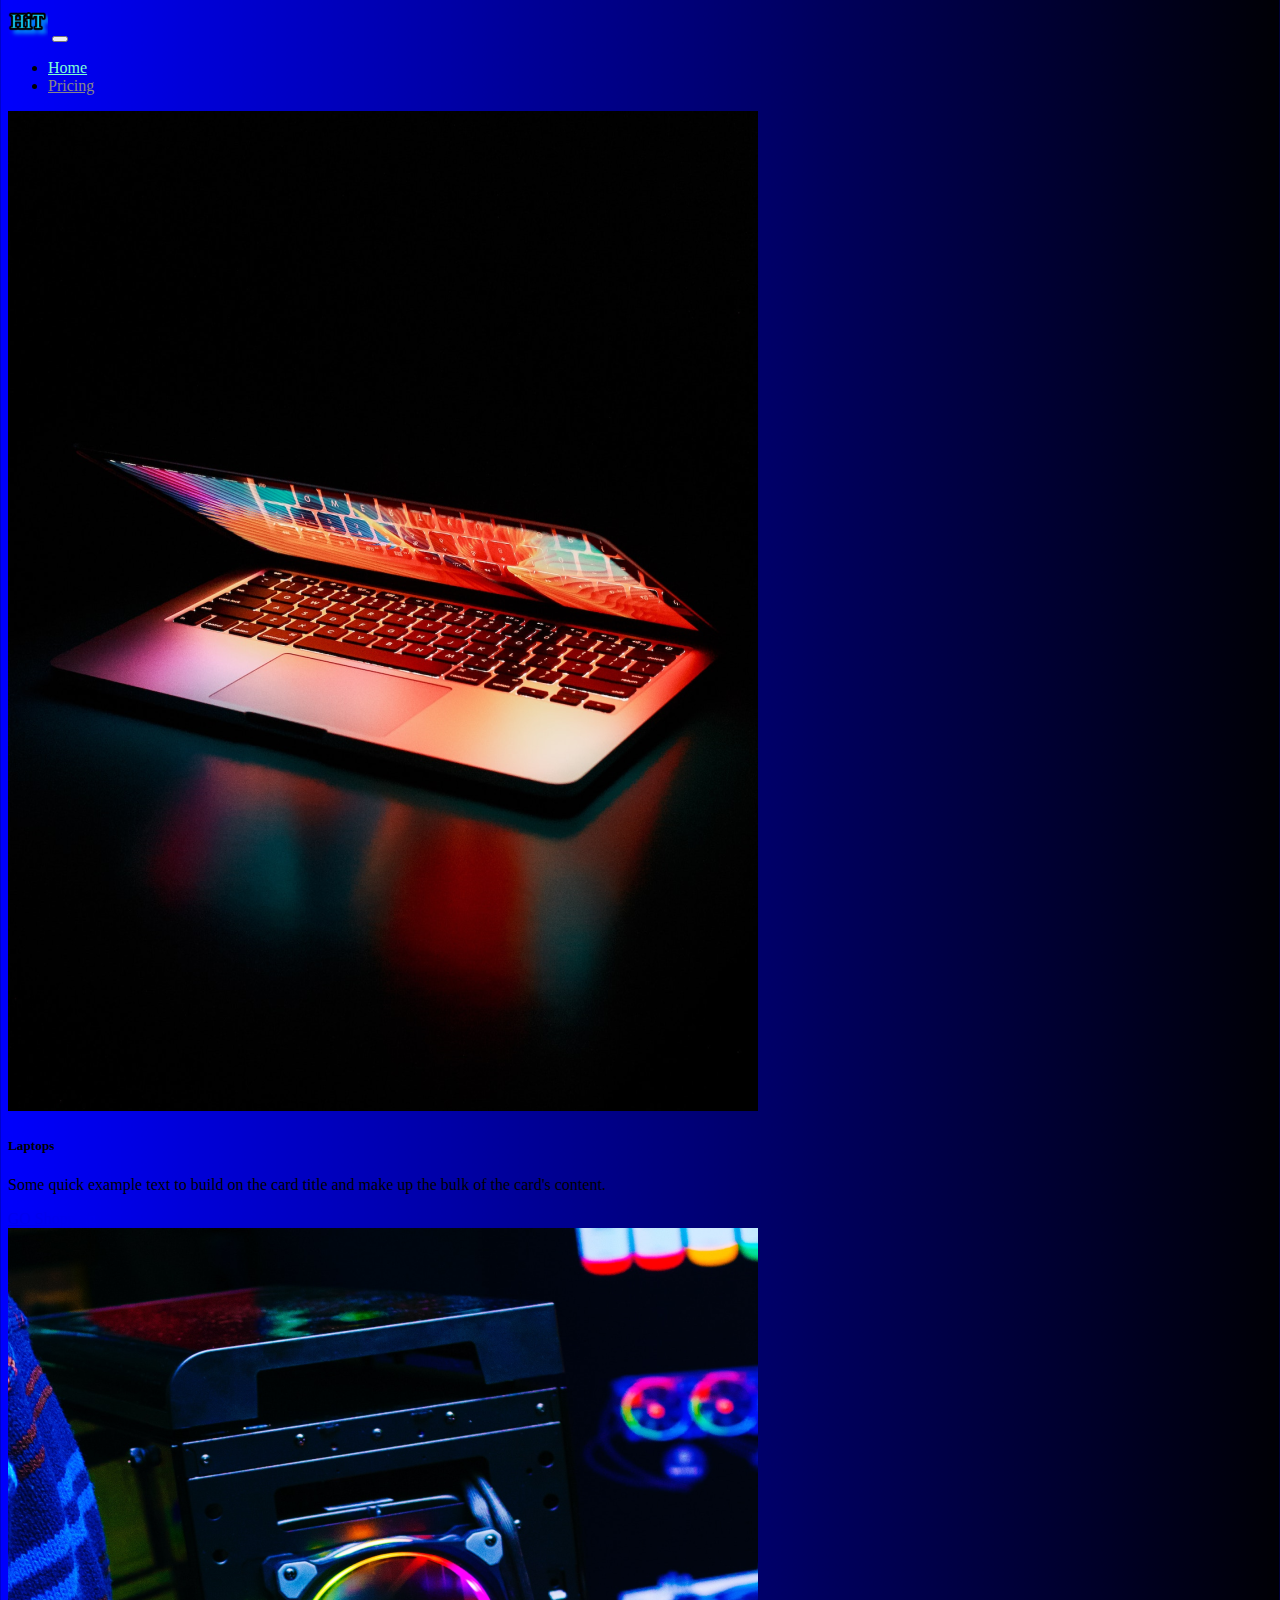
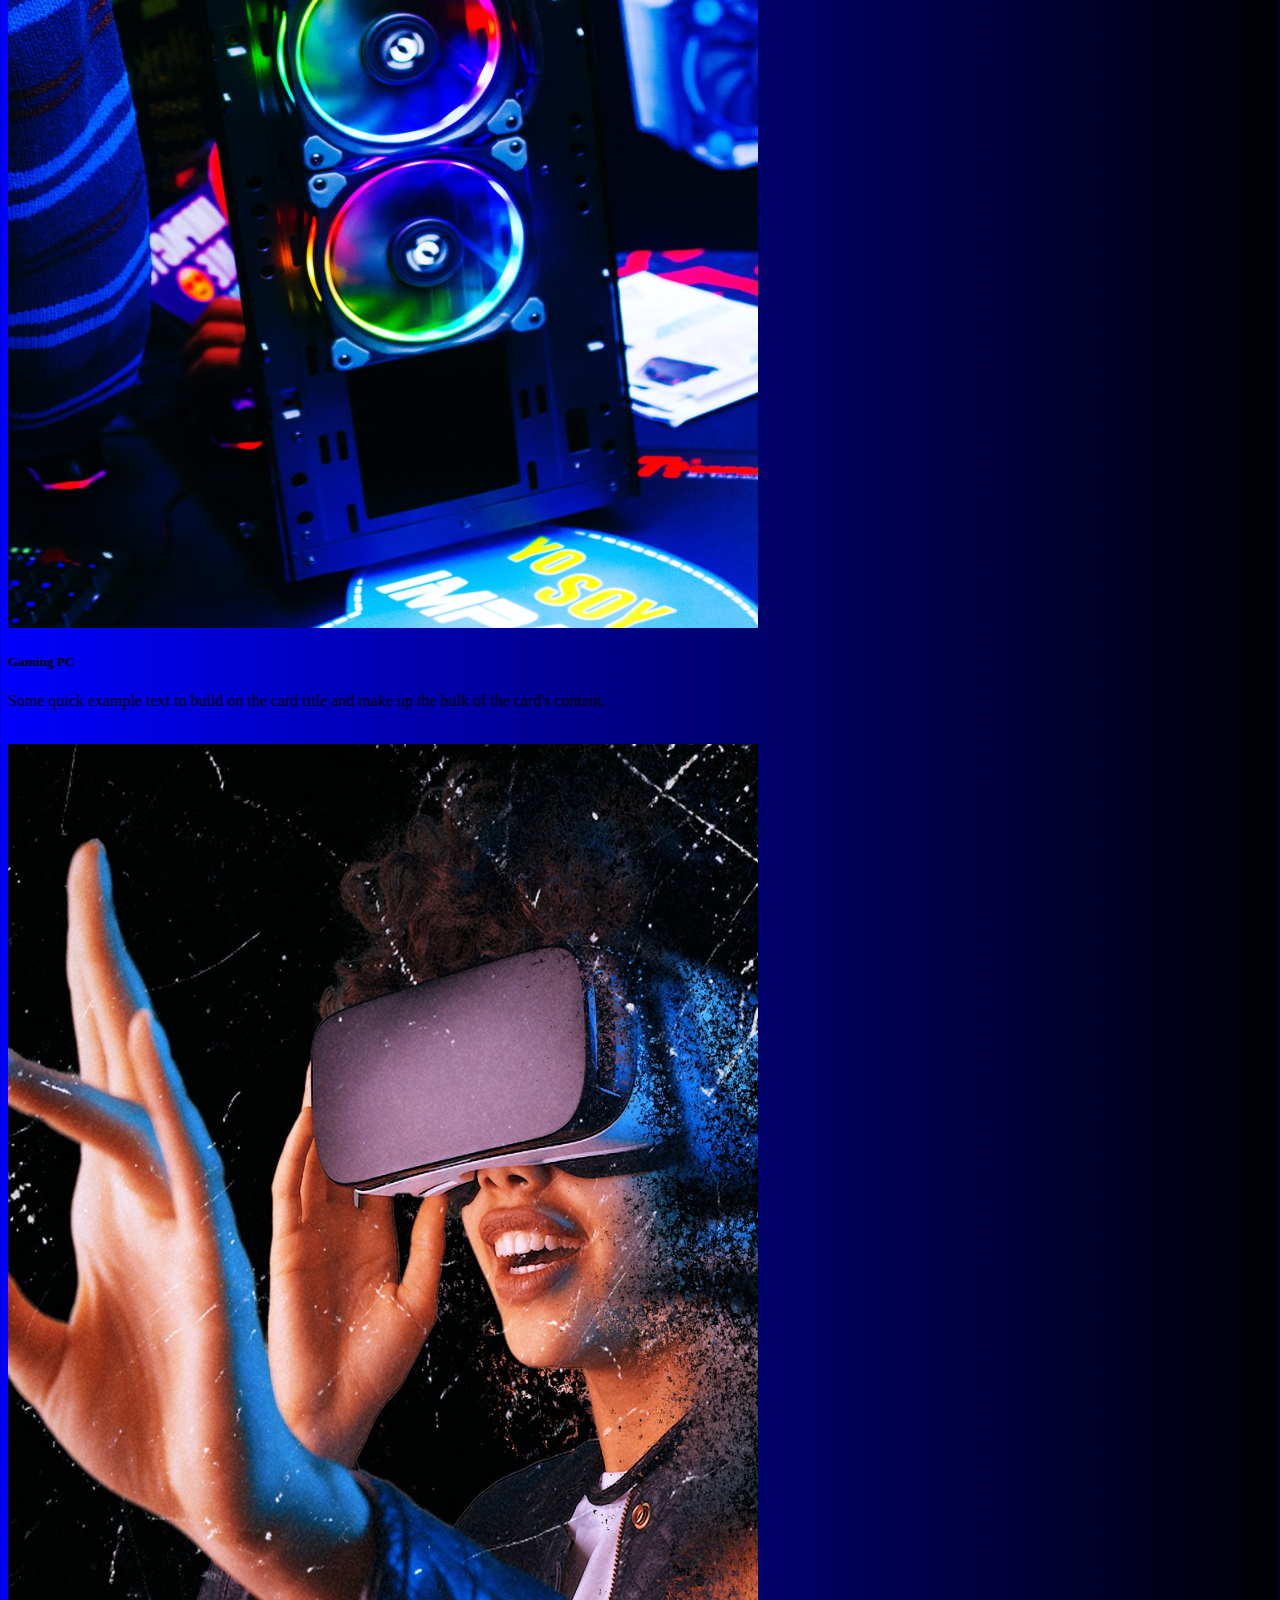
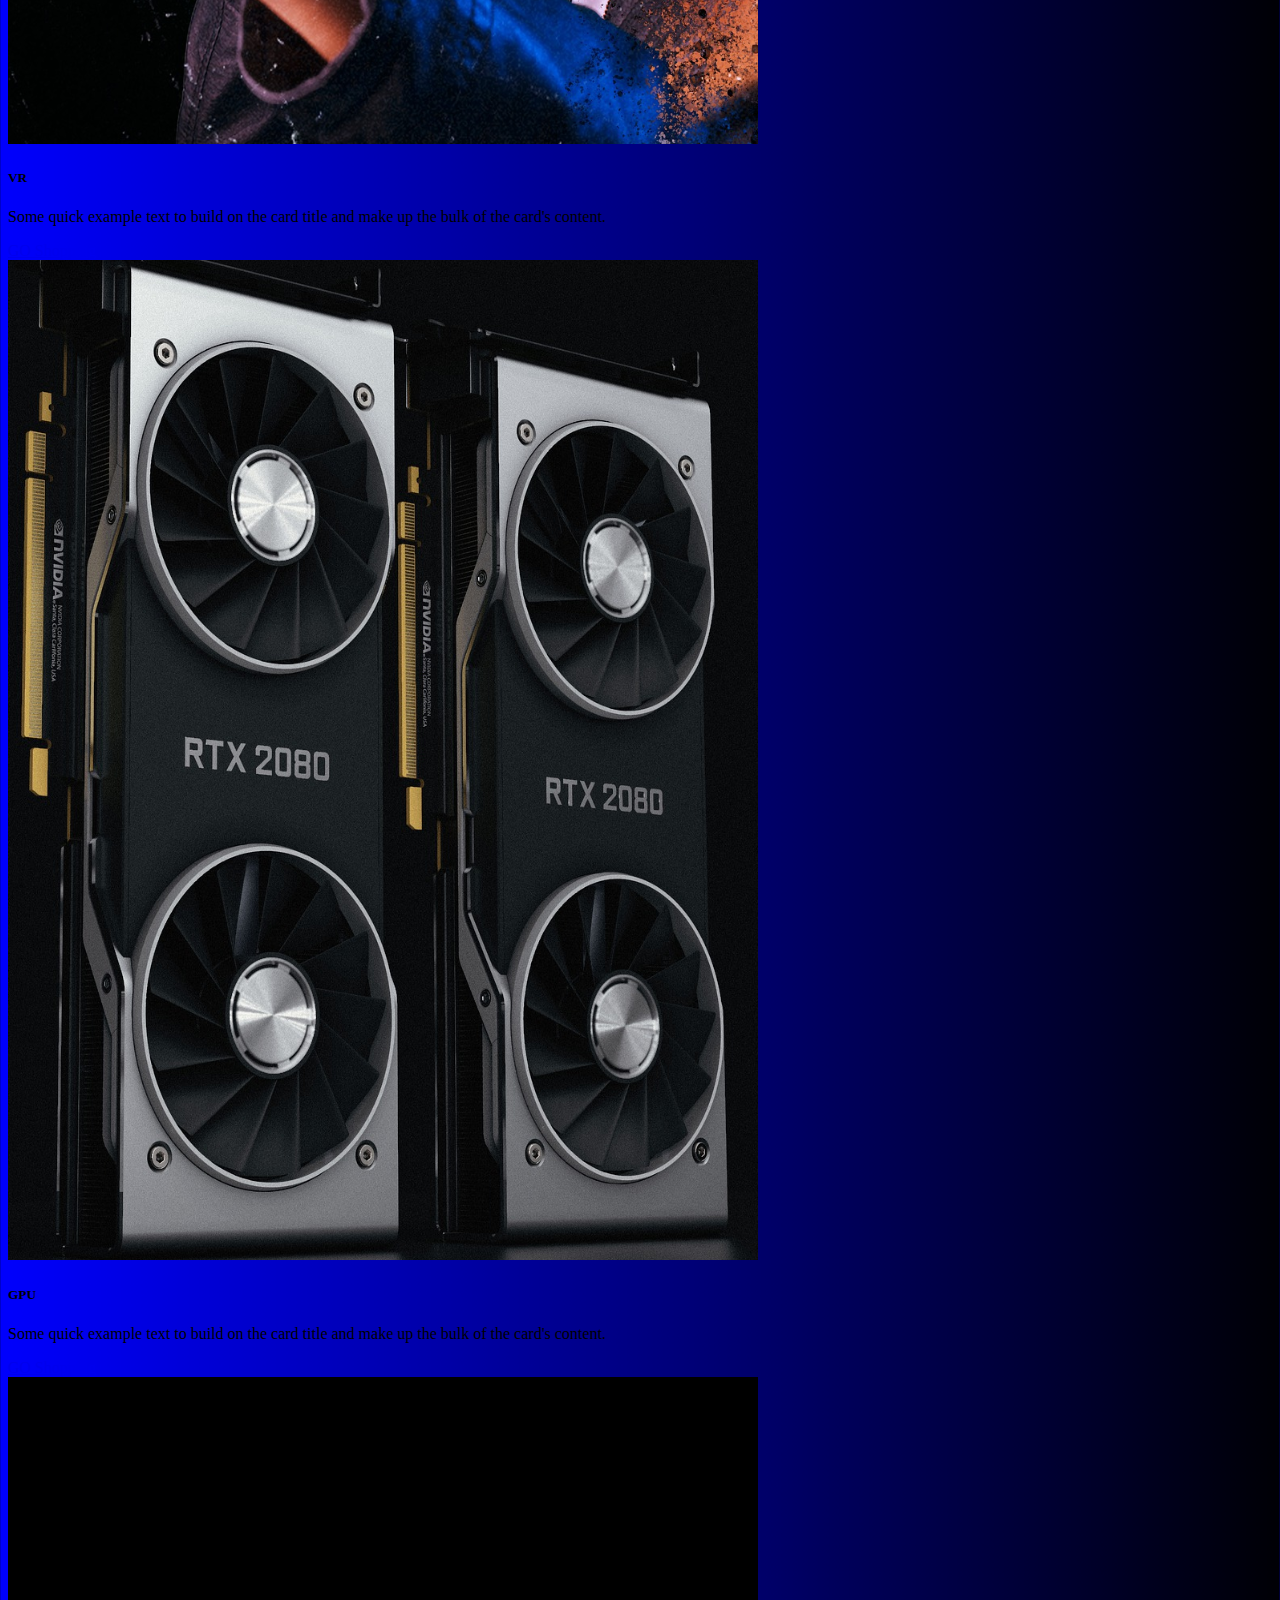
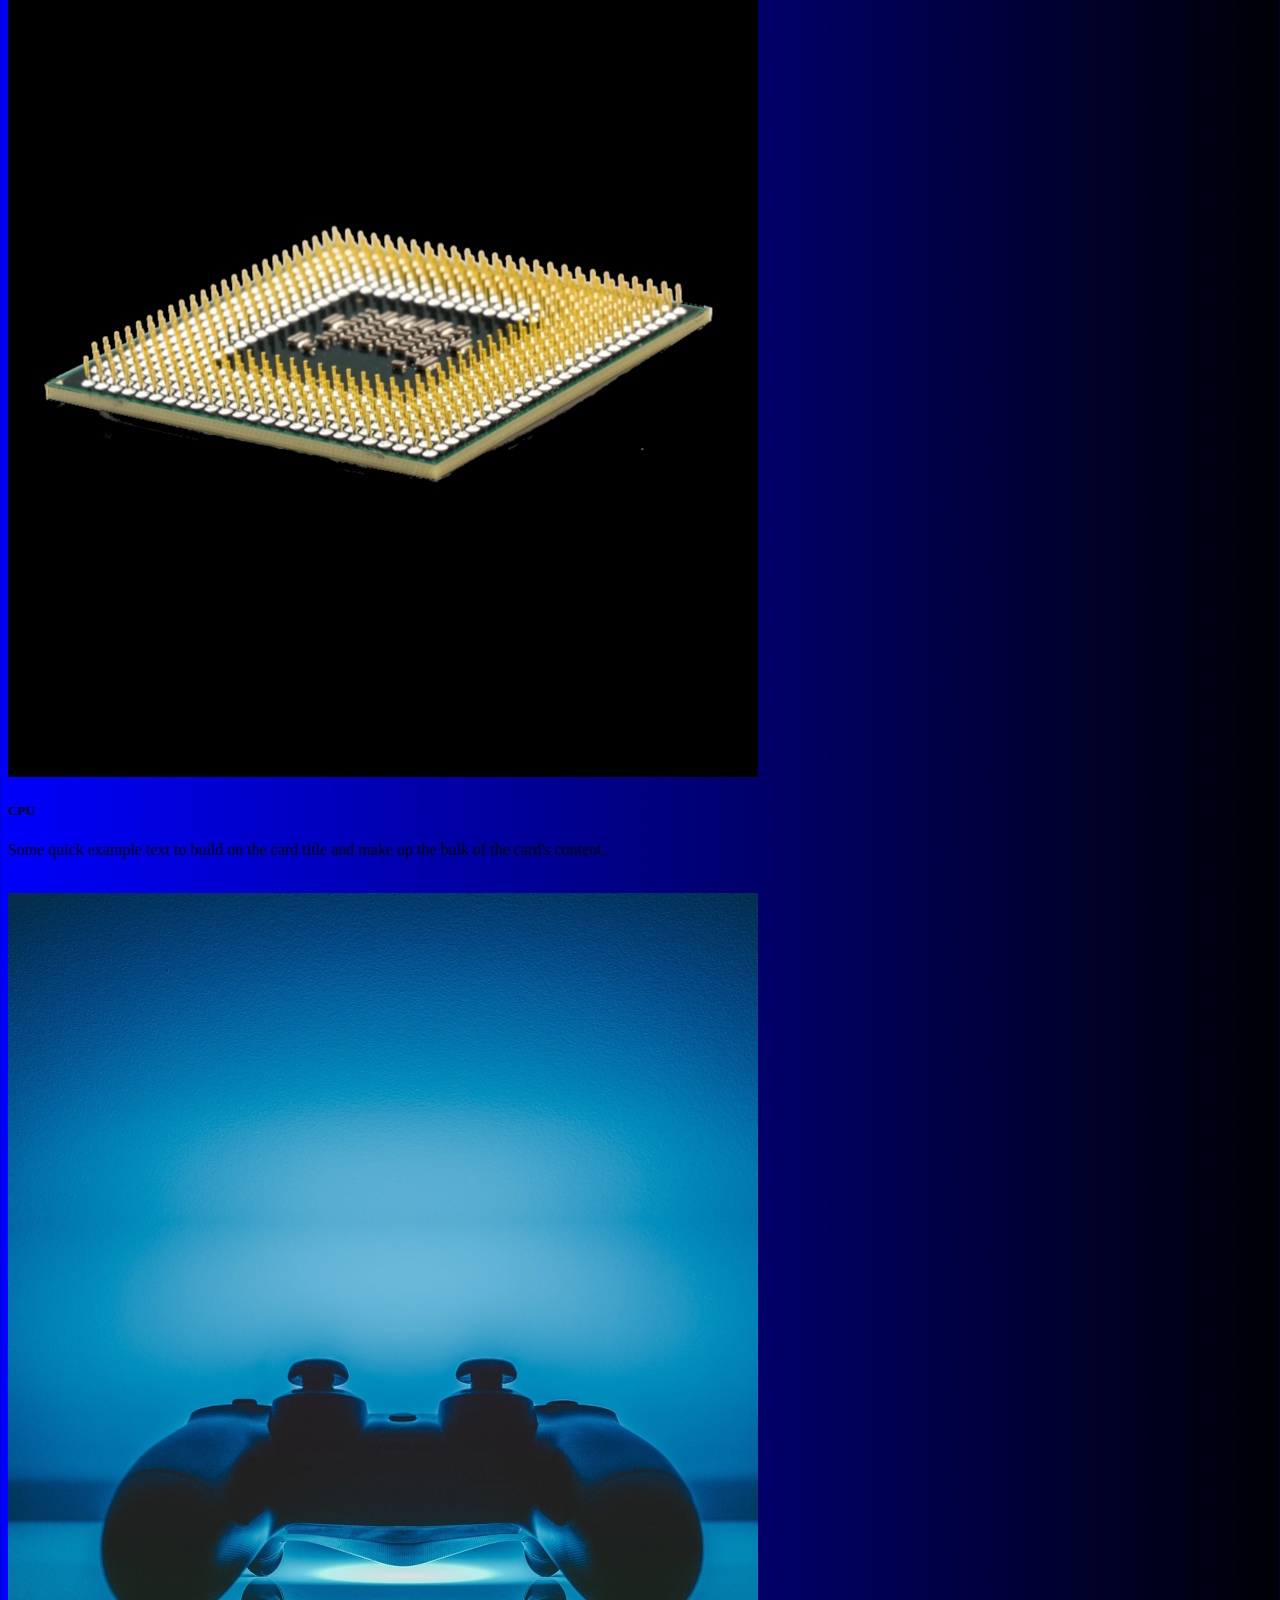
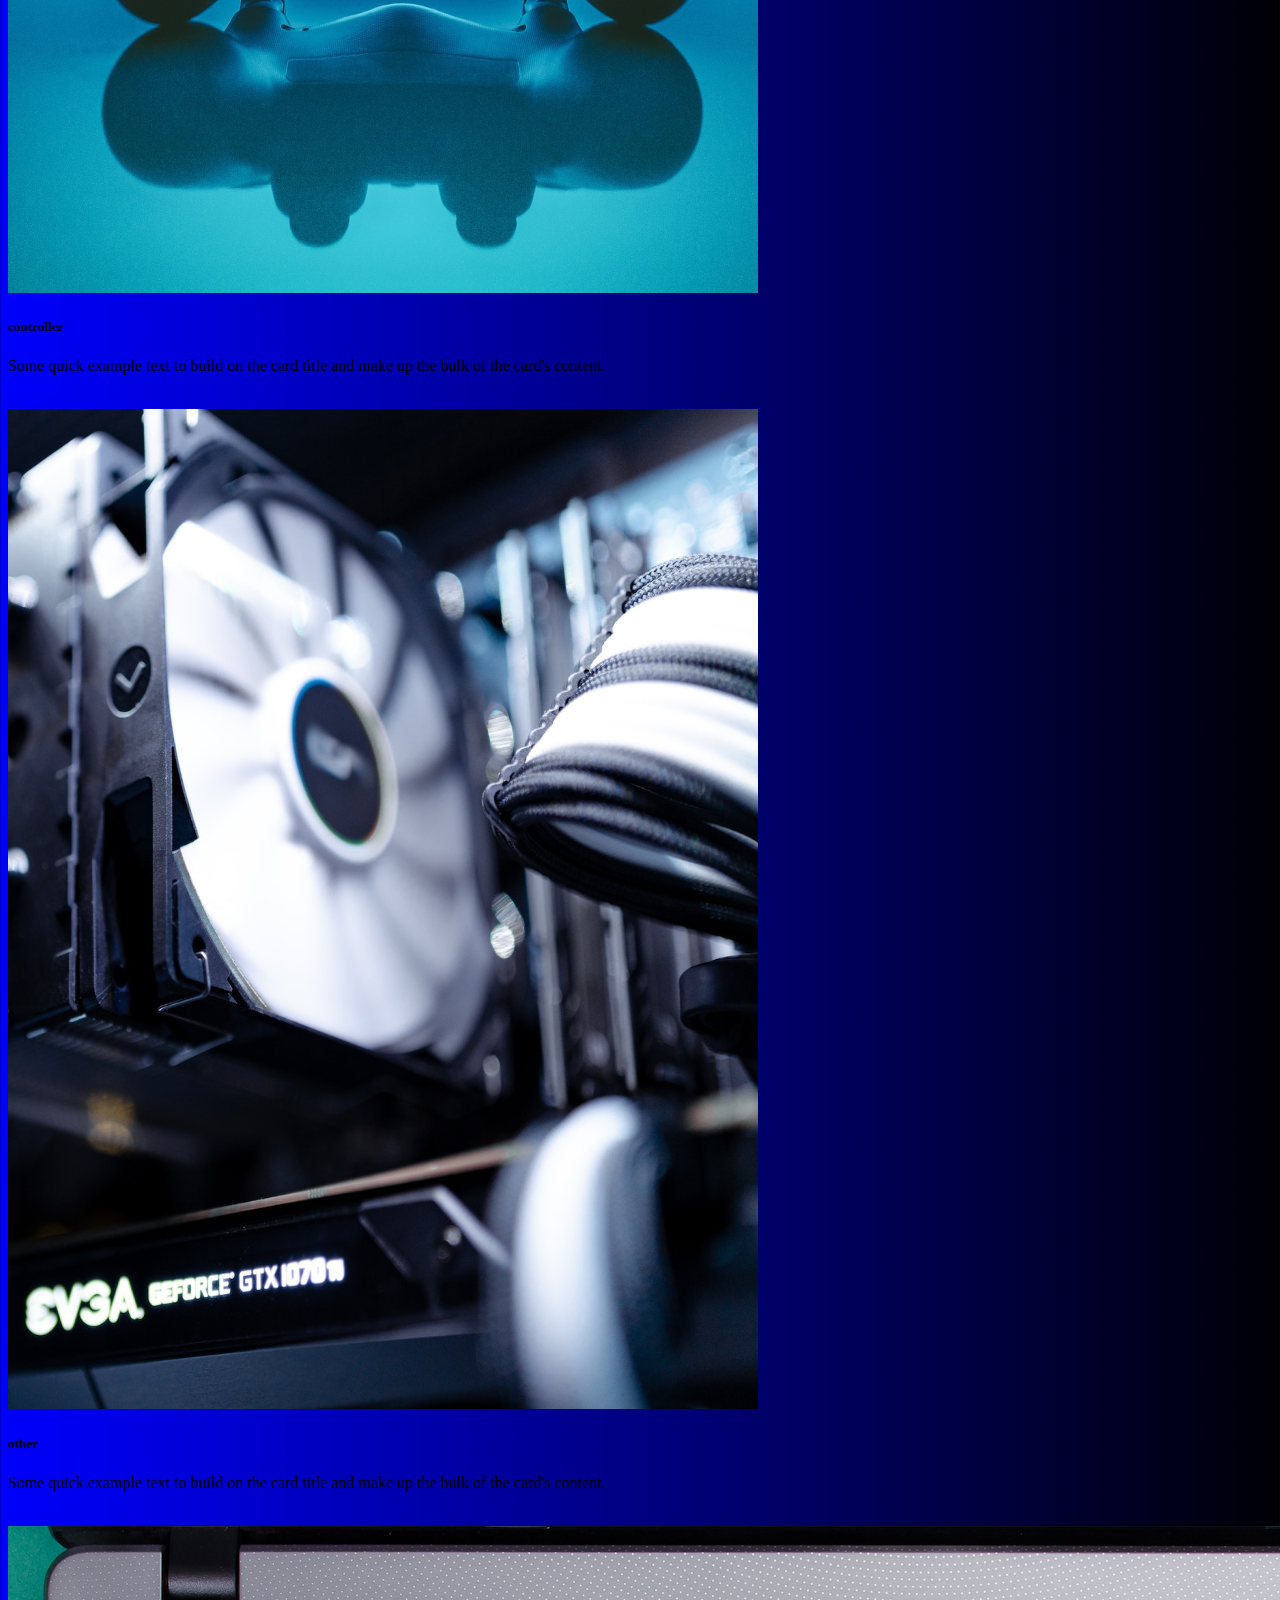
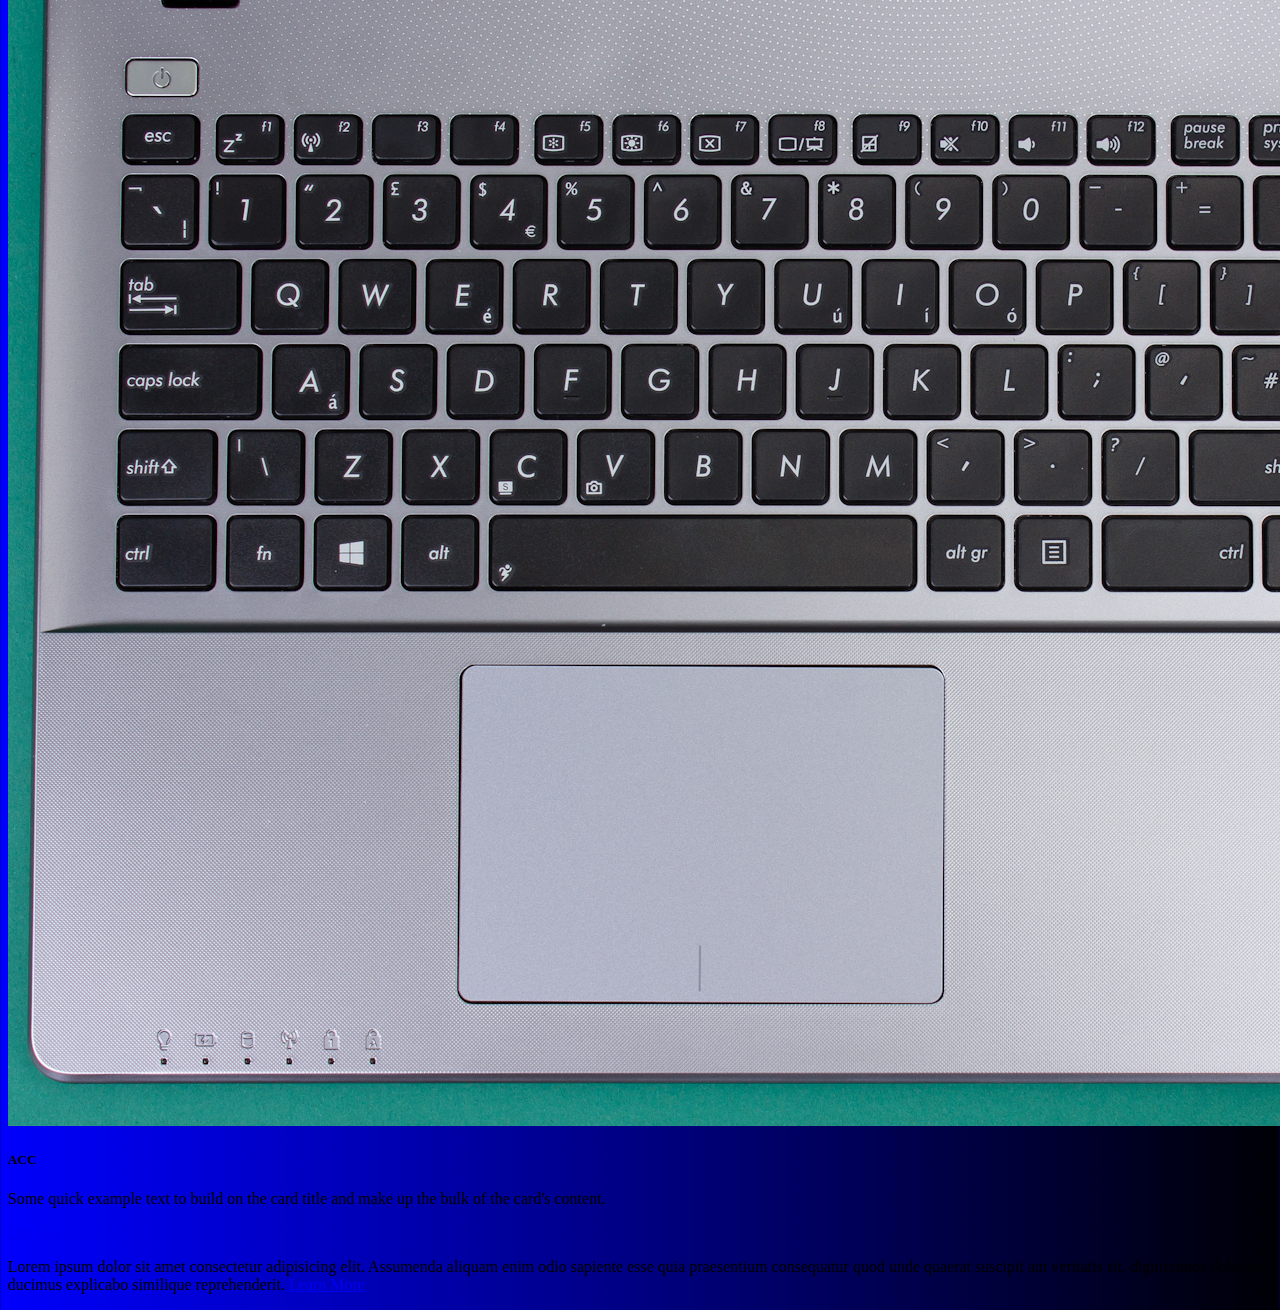
<file: source/pricing.html>
<!DOCTYPE html>
<html lang="en">

<head>
  <meta charset="UTF-8">
  <meta name="viewport" content="width=device-width, initial-scale=1.0">
  <link href="https://cdn.jsdelivr.net/npm/bootstrap@5.3.2/dist/css/bootstrap.min.css" rel="stylesheet"
    integrity="sha384-T3c6CoIi6uLrA9TneNEoa7RxnatzjcDSCmG1MXxSR1GAsXEV/Dwwykc2MPK8M2HN" crossorigin="anonymous">
  <link rel="stylesheet" href="styles/mycss.css">
  <title>Document</title>
</head>

<body>
  <header>
    <nav class="navbar navbar-expand-lg bg-dark">
      <div class="container-fluid">
        <a class="navbar-brand" href="index.html"><img src="files/logo.png" alt=""></a>
        <button class="navbar-toggler" type="button" data-bs-toggle="collapse" data-bs-target="#navbarNav"
          aria-controls="navbarNav" aria-expanded="false" aria-label="Toggle navigation">
          <span class="navbar-toggler-icon"></span>
        </button>
        <div class="collapse navbar-collapse" id="navbarNav">
          <ul class="navbar-nav">
            <li class="nav-item">
              <a class="nav-link" aria-current="page" href="index.html">Home</a>
            </li>
            <li class="nav-item">
              <a class="nav-link active" href="pricing.html">Pricing</a>
            </li>
          </ul>
        </div>
      </div>
    </nav>

  </header>
  <section>
    <div class="container-fluid mt-4">
      <div class="row">
        <div class="col-lg-1">
        </div>

        <div class="col-lg-8 col-md-12">
          <div class="row">

            <div class="col-lg-4 col-md-6 mt-4">
              <div class="card">
                <img src="images/laptop.png" class="card-img-top" alt="Laptop">
                <div class="card-body">
                  <h5 class="card-title">Laptops</h5>
                  <p class="card-text">Some quick example text to build on the card title and make up the bulk of the
                    card's
                    content.</p>
                  <a href="#" class="btn btn-primary">GO Shopping</a>
                </div>
              </div>
            </div>
            <div class="col-lg-4 col-md-6 mt-4">
              <div class="card">
                <img src="images/gaming pc.png" class="card-img-top" alt="Gaming PC">
                <div class="card-body">
                  <h5 class="card-title">Gaming PC</h5>
                  <p class="card-text">Some quick example text to build on the card title and make up the bulk of the
                    card's
                    content.</p>
                  <a href="#" class="btn btn-primary">GO Shopping</a>
                </div>
              </div>
            </div>
            <div class="col-lg-4 col-md-6 mt-4">
              <div class="card">
                <img src="images/vr.png" class="card-img-top" alt="VR">
                <div class="card-body">
                  <h5 class="card-title">VR</h5>
                  <p class="card-text">Some quick example text to build on the card title and make up the bulk of the
                    card's
                    content.</p>
                  <a href="#" class="btn btn-primary">GO Shopping</a>
                </div>
              </div>
            </div>
            <div class="col-lg-4 col-md-6 mt-4">
              <div class="card">
                <img src="images/gpu.png" class="card-img-top" alt="GPU">
                <div class="card-body">
                  <h5 class="GPU">GPU</h5>
                  <p class="card-text">Some quick example text to build on the card title and make up the bulk of the
                    card's
                    content.</p>
                  <a href="#" class="btn btn-primary">GO Shopping</a>
                </div>
              </div>
            </div>
            <div class="col-lg-4 col-md-6 mt-4">
              <div class="card">
                <img src="images/cpu.png" class="card-img-top" alt="CPU">
                <div class="card-body">
                  <h5 class="card-title">CPU</h5>
                  <p class="card-text">Some quick example text to build on the card title and make up the bulk of the
                    card's
                    content.</p>
                  <a href="#" class="btn btn-primary">GO Shopping</a>
                </div>
              </div>
            </div>
            <div class="col-lg-4 col-md-6 mt-4">
              <div class="card">
                <img src="images/controller.png" class="card-img-top" alt="controller">
                <div class="card-body">
                  <h5 class="card-title">controller</h5>
                  <p class="card-text">Some quick example text to build on the card title and make up the bulk of the
                    card's
                    content.</p>
                  <a href="#" class="btn btn-primary">GO Shopping</a>
                </div>
              </div>
            </div>
            <div class="col-lg-4 col-md-6 mt-4">
              <div class="card">
                <img src="images/other.png" class="card-img-top" alt="other">
                <div class="card-body">
                  <h5 class="card-title">other</h5>
                  <p class="card-text">Some quick example text to build on the card title and make up the bulk of the
                    card's
                    content.</p>
                  <a href="#" class="btn btn-primary">GO Shopping</a>
                </div>
              </div>
            </div>
            <div class="col-lg-4 col-md-6 mt-4">
              <div class="card">
                <img src="images/R.jpg" class="card-img-top" alt="ACC">
                <div class="card-body">
                  <h5 class="card-title">ACC</h5>
                  <p class="card-text">Some quick example text to build on the card title and make up the bulk of the
                    card's
                    content.</p>
                  <a href="#" class="btn btn-primary">GO Shopping</a>
                </div>
              </div>
            </div>

          </div>

          <div class="col-lg-3 col-md-12">
            <div class="row">
              <div class="col-lg-12 sidebar">
                <p>Lorem ipsum dolor sit amet consectetur adipisicing elit. Assumenda aliquam enim odio sapiente esse
                  quia praesentium consequatur quod unde quaerat suscipit aut veritatis sit, dignissimos dolores ducimus
                  explicabo similique reprehenderit. <a href="#">Learn More</a></p>
              </div>
            </div>
          </div>

        </div>

      </div>
  </section>

  <footer>


  </footer>


















  <script src="https://cdn.jsdelivr.net/npm/bootstrap@5.3.2/dist/js/bootstrap.bundle.min.js"
    integrity="sha384-C6RzsynM9kWDrMNeT87bh95OGNyZPhcTNXj1NW7RuBCsyN/o0jlpcV8Qyq46cDfL"
    crossorigin="anonymous"></script>
</body>

</html>
</file>
<file: source/styles/mycss.css>
body {
        background: linear-gradient(90deg, #0000fd 0%, #000000 102%);
    }        
    
    .nav-link {
color: aquamarine;
}      

.navbar-nav .nav-link.active {
color: rgb(136, 136, 136);
}    


.navbar-brand img {
width: 40px;
}    

.navbar-toggler {
background-color: 136, 136, 136;

}
</file>
